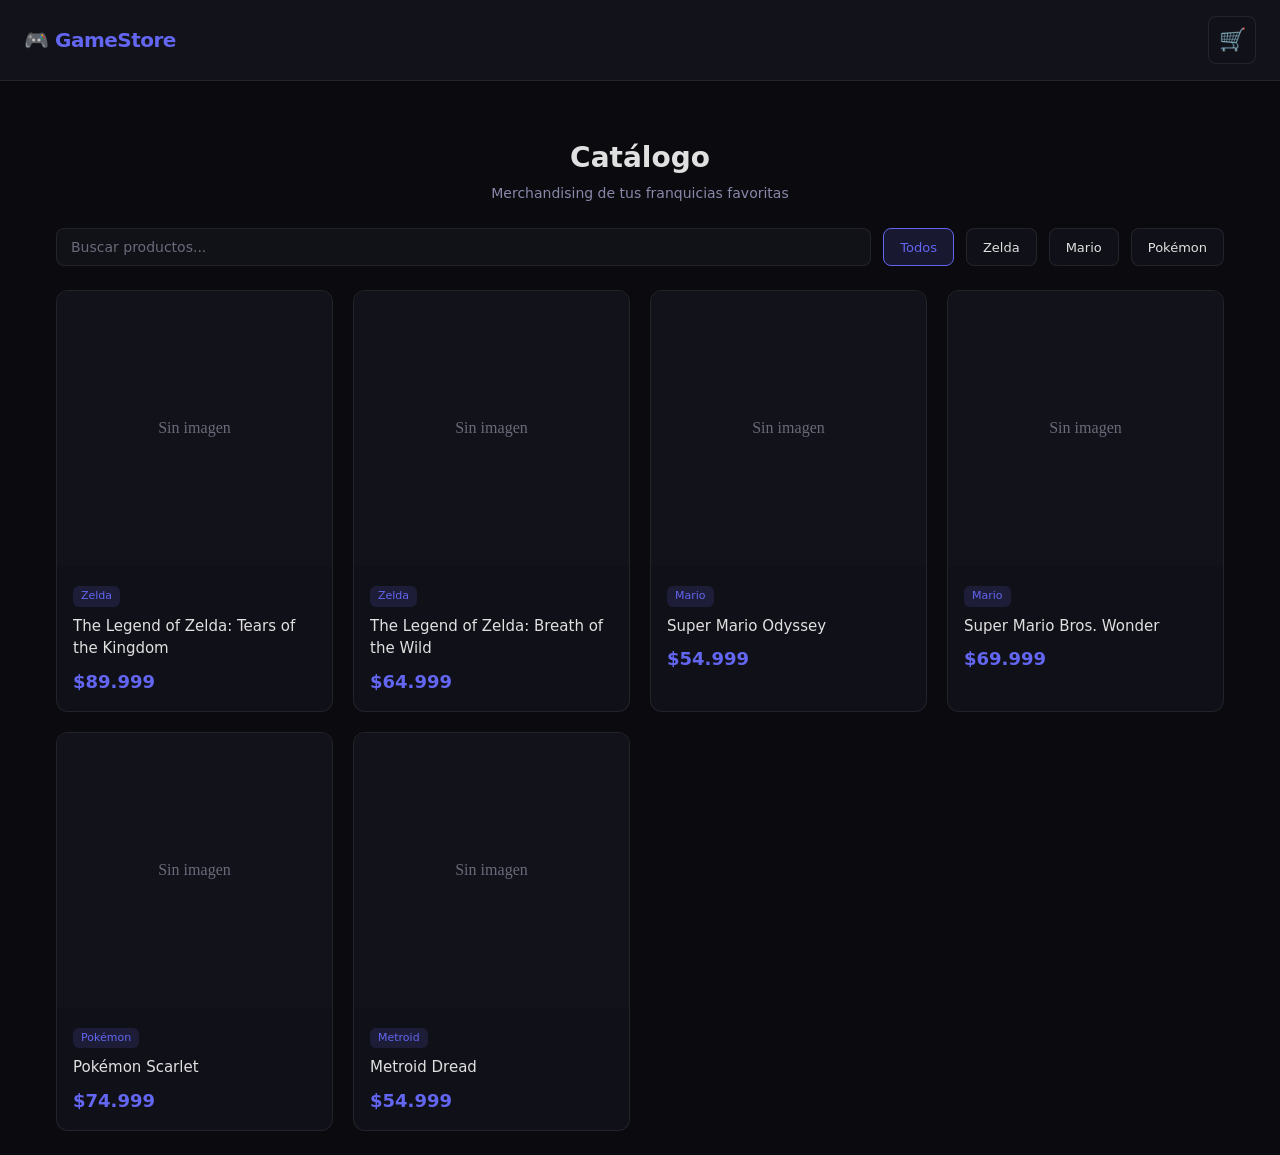
<file: index.html>
<!DOCTYPE html>
<html lang="es">
<head>
  <meta charset="UTF-8">
  <meta name="viewport" content="width=device-width, initial-scale=1.0">
  <title>Catálogo | GameStore</title>
  <link rel="stylesheet" href="styles.css">
</head>
<body>

<header class="header">
  <a href="index.html" class="header-logo">🎮 GameStore</a>
  <div class="header-actions">
    <button class="cart-btn" onclick="toggleCart()" aria-label="Carrito">
      🛒
      <span class="cart-badge" id="cart-badge">0</span>
    </button>
  </div>
</header>

<main class="container">
  <div class="page-header">
    <h1 class="page-title">Catálogo</h1>
    <p class="page-subtitle">Merchandising de tus franquicias favoritas</p>
  </div>

  <div class="toolbar">
    <input type="text" class="search-input" id="search" placeholder="Buscar productos..." oninput="filterProducts()">
    <button class="filter-btn active" data-franchise="all" onclick="filterByFranchise('all', this)">Todos</button>
    <button class="filter-btn" data-franchise="Zelda" onclick="filterByFranchise('Zelda', this)">Zelda</button>
    <button class="filter-btn" data-franchise="Mario" onclick="filterByFranchise('Mario', this)">Mario</button>
    <button class="filter-btn" data-franchise="Pokémon" onclick="filterByFranchise('Pokémon', this)">Pokémon</button>
  </div>

  <div class="product-grid" id="product-grid"></div>
</main>

<!-- Cart Panel -->
<div class="cart-overlay" id="cart-overlay" onclick="toggleCart()"></div>
<div class="cart-panel" id="cart-panel">
  <div class="cart-header">
    <h2 class="cart-title">Tu Carrito</h2>
    <button class="cart-close" onclick="toggleCart()">✕</button>
  </div>
  <div class="cart-items" id="cart-items"></div>
  <div class="cart-totals" id="cart-totals"></div>
  <a href="checkout.html" class="btn-checkout" id="btn-checkout" onclick="toggleCart()">Ir al checkout</a>
</div>

<script src="app.js"></script>
</body>
</html>
</file>
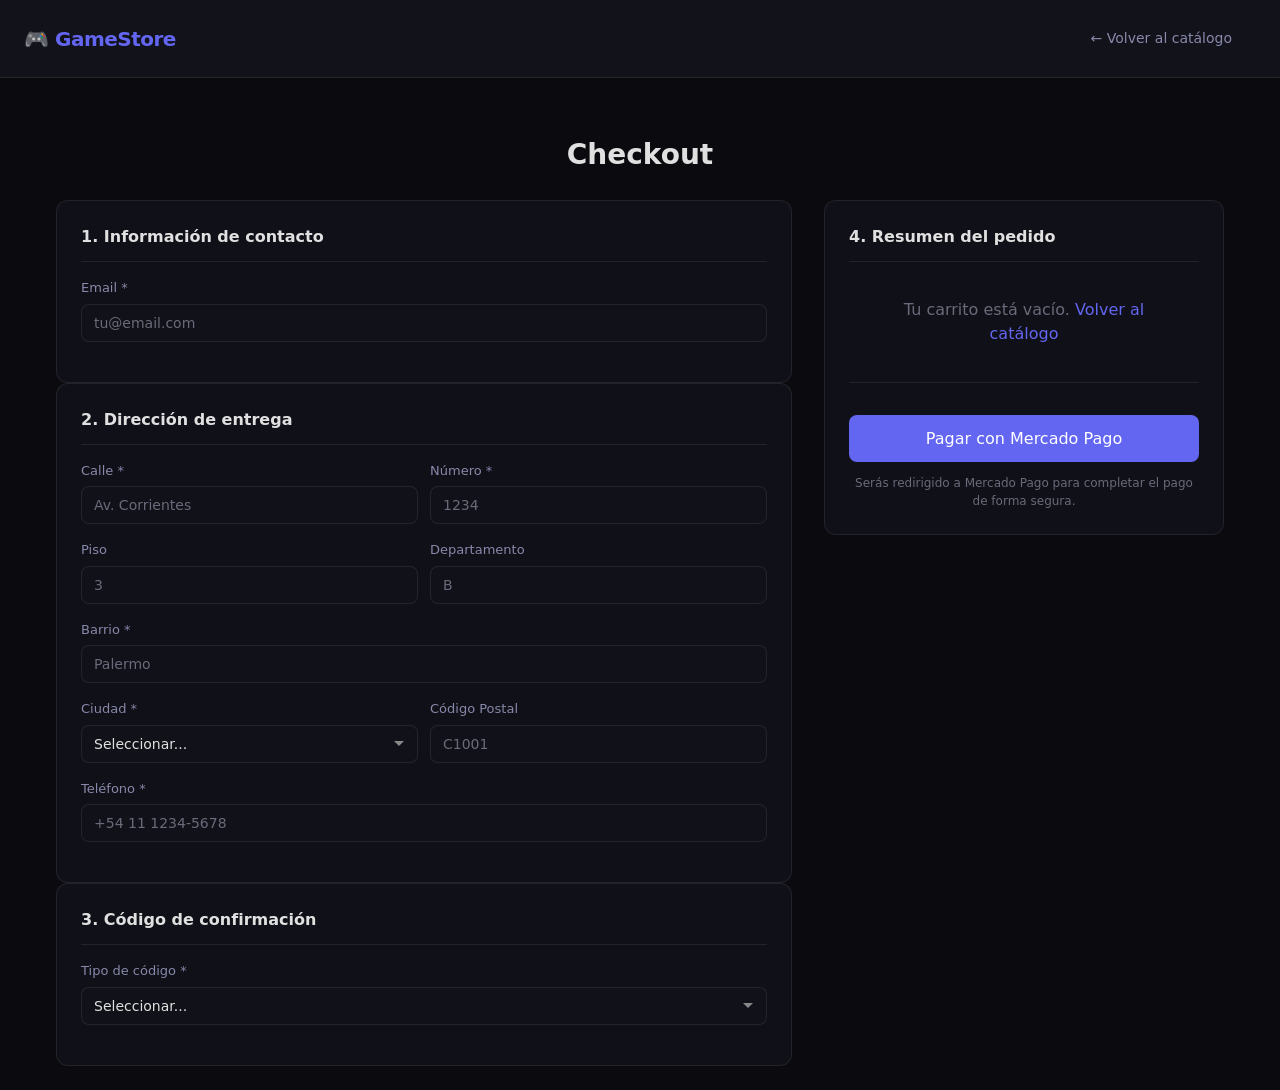
<file: checkout.html>
<!DOCTYPE html>
<html lang="es">
<head>
  <meta charset="UTF-8">
  <meta name="viewport" content="width=device-width, initial-scale=1.0">
  <title>Checkout | GameStore</title>
  <link rel="stylesheet" href="styles.css">
</head>
<body>

<header class="header">
  <a href="index.html" class="header-logo">🎮 GameStore</a>
  <div class="header-actions">
    <a href="index.html" class="btn btn-ghost">← Volver al catálogo</a>
  </div>
</header>

<main class="container">
  <div class="page-header">
    <h1 class="page-title">Checkout</h1>
  </div>

  <div class="checkout-grid">
    <div>
      <!-- Contact -->
      <div class="checkout-section">
        <h2>1. Información de contacto</h2>
        <div class="form-group">
          <label for="email">Email *</label>
          <input type="email" id="email" class="form-control" placeholder="tu@email.com" required>
        </div>
      </div>

      <!-- Address -->
      <div class="checkout-section">
        <h2>2. Dirección de entrega</h2>
        <div class="form-row">
          <div class="form-group">
            <label for="street">Calle *</label>
            <input type="text" id="street" class="form-control" placeholder="Av. Corrientes" required>
          </div>
          <div class="form-group">
            <label for="number">Número *</label>
            <input type="text" id="number" class="form-control" placeholder="1234" required>
          </div>
        </div>
        <div class="form-row">
          <div class="form-group">
            <label for="floor">Piso</label>
            <input type="text" id="floor" class="form-control" placeholder="3">
          </div>
          <div class="form-group">
            <label for="apartment">Departamento</label>
            <input type="text" id="apartment" class="form-control" placeholder="B">
          </div>
        </div>
        <div class="form-group">
          <label for="neighborhood">Barrio *</label>
          <input type="text" id="neighborhood" class="form-control" placeholder="Palermo" required>
        </div>
        <div class="form-row">
          <div class="form-group">
            <label for="city">Ciudad *</label>
            <select id="city" class="form-control" required>
              <option value="">Seleccionar...</option>
              <option value="CABA">CABA</option>
              <option value="GBA">GBA</option>
            </select>
          </div>
          <div class="form-group">
            <label for="postalCode">Código Postal</label>
            <input type="text" id="postalCode" class="form-control" placeholder="C1001">
          </div>
        </div>
        <div class="form-group">
          <label for="phone">Teléfono *</label>
          <input type="tel" id="phone" class="form-control" placeholder="+54 11 1234-5678" required>
        </div>
      </div>

      <!-- Confirmation Code -->
      <div class="checkout-section">
        <h2>3. Código de confirmación</h2>
        <div class="form-group">
          <label for="codeType">Tipo de código *</label>
          <select id="codeType" class="form-control" required onchange="toggleCodeInput()">
            <option value="">Seleccionar...</option>
            <option value="dni">DNI</option>
            <option value="generated">Generado por el sistema</option>
          </select>
        </div>
        <div class="form-group hidden" id="dni-group">
          <label for="dniInput">DNI *</label>
          <input type="text" id="dniInput" class="form-control" placeholder="12345678">
        </div>
      </div>
    </div>

    <!-- Order Summary -->
    <div class="checkout-section" style="position: sticky; top: 80px;">
      <h2>4. Resumen del pedido</h2>
      <div id="checkout-items"></div>
      <div class="order-totals" id="checkout-totals"></div>
      <button class="btn btn-primary btn-block btn-lg mt-16" id="mp-btn" onclick="processPayment()">
        Pagar con Mercado Pago
      </button>
      <p style="font-size:12px;color:var(--text-muted);text-align:center;margin-top:12px;">
        Serás redirigido a Mercado Pago para completar el pago de forma segura.
      </p>
    </div>
  </div>
</main>

<script src="app.js"></script>
</body>
</html>
</file>
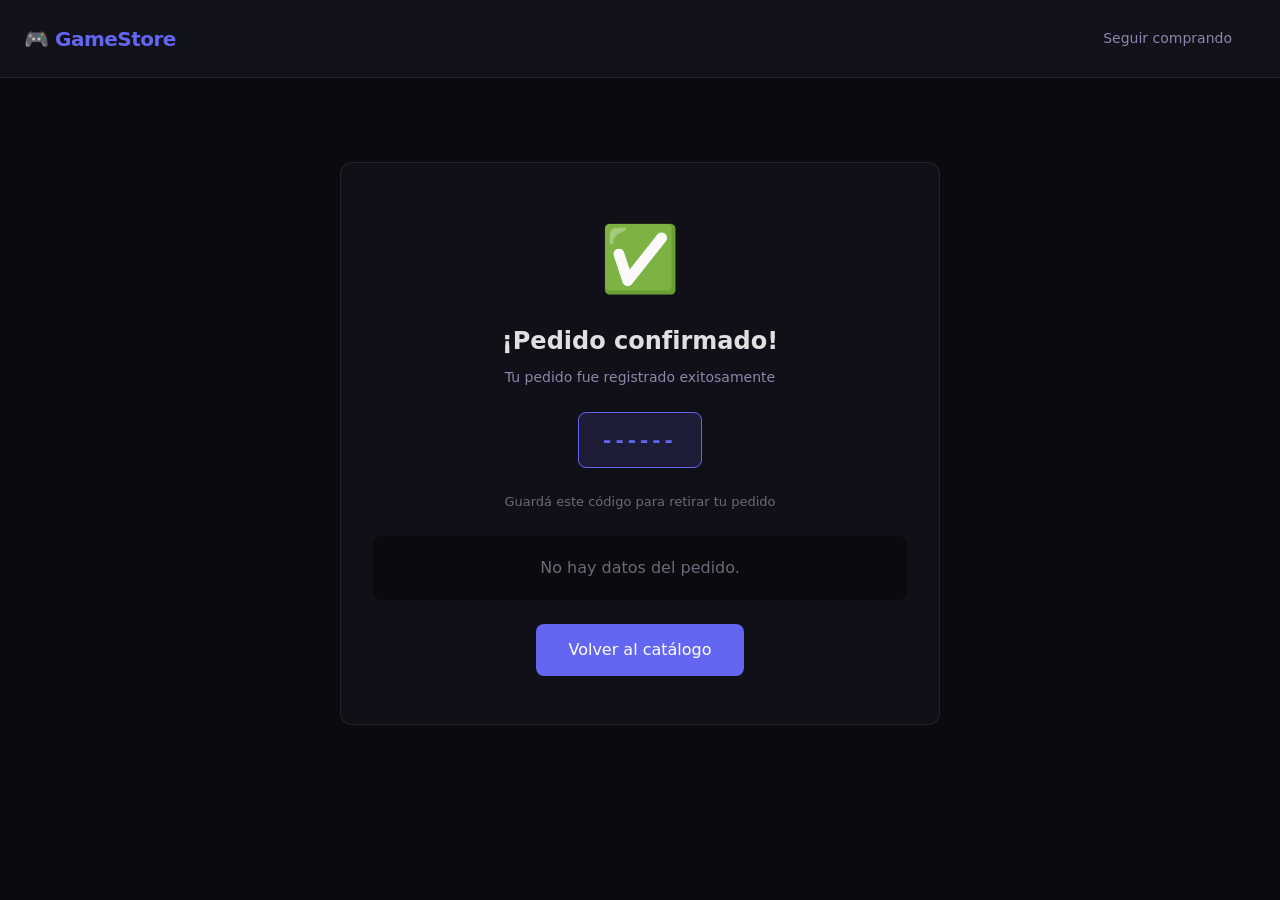
<file: confirmation.html>
<!DOCTYPE html>
<html lang="es">
<head>
  <meta charset="UTF-8">
  <meta name="viewport" content="width=device-width, initial-scale=1.0">
  <title>Confirmación | GameStore</title>
  <link rel="stylesheet" href="styles.css">
</head>
<body>

<header class="header">
  <a href="index.html" class="header-logo">🎮 GameStore</a>
  <div class="header-actions">
    <a href="index.html" class="btn btn-ghost">Seguir comprando</a>
  </div>
</header>

<main class="container">
  <div class="confirmation-card">
    <div class="confirmation-icon">✅</div>
    <h1 class="confirmation-title">¡Pedido confirmado!</h1>
    <p class="confirmation-subtitle">Tu pedido fue registrado exitosamente</p>

    <div class="confirmation-code" id="confirmation-code">------</div>
    <p style="font-size:13px;color:var(--text-muted);margin-bottom:24px;">
      Guardá este código para retirar tu pedido
    </p>

    <div class="confirmation-details" id="confirmation-details"></div>

    <a href="index.html" class="btn btn-primary btn-lg">Volver al catálogo</a>
  </div>
</main>

<script src="app.js"></script>
</body>
</html>
</file>
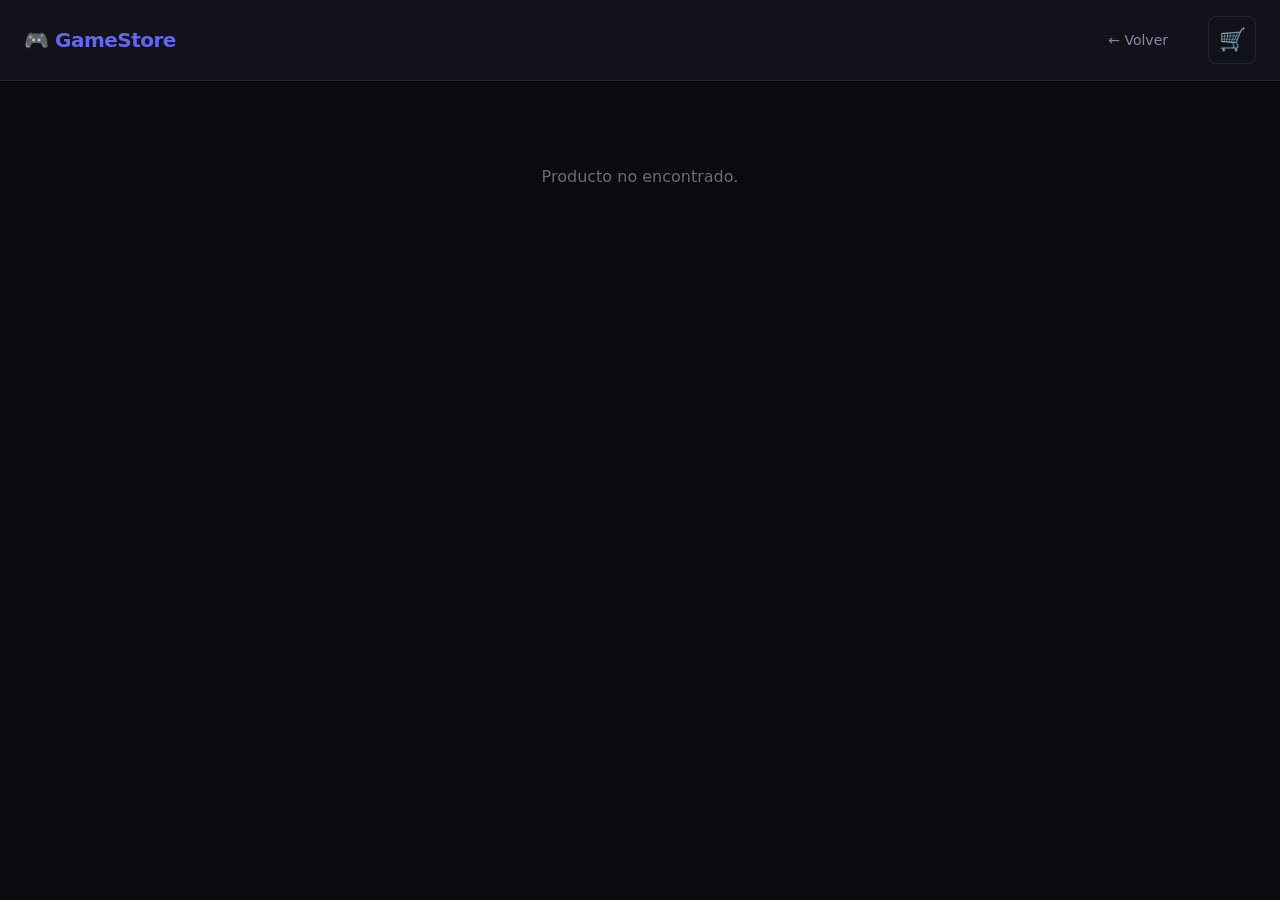
<file: product.html>
<!DOCTYPE html>
<html lang="es">
<head>
  <meta charset="UTF-8">
  <meta name="viewport" content="width=device-width, initial-scale=1.0">
  <title>Producto | GameStore</title>
  <link rel="stylesheet" href="styles.css">
</head>
<body>

<header class="header">
  <a href="index.html" class="header-logo">🎮 GameStore</a>
  <div class="header-actions">
    <a href="index.html" class="btn btn-ghost">← Volver</a>
    <button class="cart-btn" onclick="toggleCart()" aria-label="Carrito">
      🛒
      <span class="cart-badge" id="cart-badge">0</span>
    </button>
  </div>
</header>

<main class="container" id="product-detail"></main>

<!-- Cart Panel -->
<div class="cart-overlay" id="cart-overlay" onclick="toggleCart()"></div>
<div class="cart-panel" id="cart-panel">
  <div class="cart-header">
    <h2 class="cart-title">Tu Carrito</h2>
    <button class="cart-close" onclick="toggleCart()">✕</button>
  </div>
  <div class="cart-items" id="cart-items"></div>
  <div class="cart-totals" id="cart-totals"></div>
  <a href="checkout.html" class="btn-checkout" id="btn-checkout" onclick="toggleCart()">Ir al checkout</a>
</div>

<script src="app.js"></script>
</body>
</html>
</file>
<file: styles.css>
/* ============================================
   WebStore Mockup — Dark Studio Theme
   Standalone CSS — no framework dependencies
   ============================================ */

:root {
  --bg-primary: #0a0a0f;
  --bg-secondary: #12121a;
  --bg-card: rgba(18, 18, 26, 0.85);
  --bg-card-hover: rgba(25, 25, 40, 0.9);
  --bg-input: rgba(18, 18, 26, 0.9);
  --text-primary: #e0e0e0;
  --text-secondary: #8888aa;
  --text-muted: #6a6a7a;
  --accent: #6366f1;
  --accent-light: rgba(99, 102, 241, 0.15);
  --accent-hover: #818cf8;
  --error: #ef4444;
  --success: #22c55e;
  --warning: #f59e0b;
  --border: rgba(255, 255, 255, 0.08);
  --border-hover: rgba(255, 255, 255, 0.15);
  --radius-sm: 6px;
  --radius-md: 8px;
  --radius-lg: 12px;
  --shadow-lg: 0 8px 32px rgba(0, 0, 0, 0.5);
  --transition-fast: 150ms ease;
  --transition-normal: 250ms ease;
  --font: 'Segoe UI', system-ui, -apple-system, sans-serif;
}

*, *::before, *::after {
  box-sizing: border-box;
  margin: 0;
  padding: 0;
}

html {
  font-size: 16px;
}

body {
  font-family: var(--font);
  background-color: var(--bg-primary);
  color: var(--text-primary);
  line-height: 1.5;
  min-height: 100vh;
}

a {
  color: inherit;
  text-decoration: none;
}

img {
  max-width: 100%;
  display: block;
}

/* ============================================
   LAYOUT
   ============================================ */

.container {
  max-width: 1200px;
  margin: 0 auto;
  padding: 24px 16px;
}

.page-header {
  text-align: center;
  padding: 32px 0 24px;
}

.page-title {
  font-size: 28px;
  font-weight: 700;
  color: var(--text-primary);
}

.page-subtitle {
  font-size: 14px;
  color: var(--text-secondary);
  margin-top: 4px;
}

/* ============================================
   HEADER / NAV
   ============================================ */

.header {
  display: flex;
  align-items: center;
  justify-content: space-between;
  padding: 16px 24px;
  border-bottom: 1px solid var(--border);
  background: var(--bg-secondary);
  position: sticky;
  top: 0;
  z-index: 100;
}

.header-logo {
  font-size: 20px;
  font-weight: 700;
  color: var(--accent);
  letter-spacing: -0.5px;
}

.header-actions {
  display: flex;
  align-items: center;
  gap: 16px;
}

/* Cart Button */
.cart-btn {
  position: relative;
  width: 48px;
  height: 48px;
  background: var(--bg-card);
  border: 1px solid var(--border);
  border-radius: var(--radius-md);
  cursor: pointer;
  font-size: 22px;
  display: flex;
  align-items: center;
  justify-content: center;
  transition: all var(--transition-fast);
}

.cart-btn:hover {
  background: var(--bg-card-hover);
  border-color: var(--border-hover);
}

.cart-badge {
  position: absolute;
  top: -8px;
  right: -8px;
  min-width: 22px;
  height: 22px;
  background: var(--accent);
  border-radius: 11px;
  font-size: 11px;
  font-weight: 600;
  color: white;
  display: flex;
  align-items: center;
  justify-content: center;
  display: none;
}

.cart-badge.visible {
  display: flex;
}

/* ============================================
   CART PANEL
   ============================================ */

.cart-overlay {
  position: fixed;
  inset: 0;
  background: rgba(0,0,0,0.5);
  z-index: 200;
  display: none;
}

.cart-overlay.open {
  display: block;
}

.cart-panel {
  position: fixed;
  top: 0;
  right: -420px;
  width: 100%;
  max-width: 420px;
  height: 100vh;
  background: var(--bg-secondary);
  border-left: 1px solid var(--border);
  z-index: 201;
  display: flex;
  flex-direction: column;
  transition: right var(--transition-normal);
}

.cart-panel.open {
  right: 0;
}

.cart-header {
  display: flex;
  align-items: center;
  justify-content: space-between;
  padding: 20px;
  border-bottom: 1px solid var(--border);
}

.cart-title {
  font-size: 18px;
  font-weight: 600;
}

.cart-close {
  background: none;
  border: none;
  color: var(--text-secondary);
  font-size: 22px;
  cursor: pointer;
}

.cart-items {
  flex: 1;
  overflow-y: auto;
  padding: 16px;
}

.cart-item {
  display: flex;
  gap: 12px;
  padding: 12px 0;
  border-bottom: 1px solid var(--border);
}

.cart-item:last-child {
  border-bottom: none;
}

.cart-item-img {
  width: 64px;
  height: 64px;
  border-radius: var(--radius-sm);
  object-fit: cover;
  background: var(--bg-primary);
}

.cart-item-info {
  flex: 1;
}

.cart-item-name {
  font-size: 14px;
  font-weight: 500;
}

.cart-item-variant {
  font-size: 12px;
  color: var(--text-secondary);
}

.cart-item-qty {
  display: flex;
  align-items: center;
  gap: 8px;
  margin-top: 4px;
}

.cart-item-qty button {
  width: 24px;
  height: 24px;
  background: var(--bg-card);
  border: 1px solid var(--border);
  border-radius: var(--radius-sm);
  color: var(--text-primary);
  cursor: pointer;
  font-size: 14px;
}

.cart-item-qty span {
  font-size: 14px;
  min-width: 20px;
  text-align: center;
}

.cart-item-price {
  font-size: 14px;
  font-weight: 600;
  color: var(--accent);
}

.cart-totals {
  padding: 16px 20px;
  border-top: 1px solid var(--border);
}

.cart-total-row {
  display: flex;
  justify-content: space-between;
  font-size: 14px;
  margin-bottom: 8px;
  color: var(--text-secondary);
}

.cart-total-row.free {
  color: var(--success);
}

.cart-total-final {
  color: var(--text-primary);
  font-size: 16px;
  font-weight: 600;
  padding-top: 8px;
  border-top: 1px solid var(--border);
}

.cart-empty {
  text-align: center;
  padding: 48px 20px;
  color: var(--text-muted);
}

.cart-empty-icon {
  font-size: 48px;
  margin-bottom: 12px;
}

.btn-checkout {
  display: block;
  width: 100%;
  padding: 14px;
  margin: 0 20px 20px;
  background: var(--accent);
  color: white;
  border: none;
  border-radius: var(--radius-md);
  font-size: 16px;
  font-weight: 600;
  cursor: pointer;
  transition: background var(--transition-fast);
}

.btn-checkout:hover {
  background: var(--accent-hover);
}

/* ============================================
   PRODUCT GRID
   ============================================ */

.toolbar {
  display: flex;
  gap: 12px;
  margin-bottom: 24px;
  flex-wrap: wrap;
}

.search-input {
  flex: 1;
  min-width: 200px;
  padding: 10px 14px;
  background: var(--bg-input);
  border: 1px solid var(--border);
  border-radius: var(--radius-md);
  color: var(--text-primary);
  font-size: 14px;
  font-family: var(--font);
}

.search-input::placeholder {
  color: var(--text-muted);
}

.search-input:focus {
  outline: none;
  border-color: var(--accent);
}

.filter-btn {
  padding: 10px 16px;
  background: var(--bg-card);
  border: 1px solid var(--border);
  border-radius: var(--radius-md);
  color: var(--text-primary);
  font-size: 13px;
  cursor: pointer;
  transition: all var(--transition-fast);
  font-family: var(--font);
}

.filter-btn:hover {
  background: var(--bg-card-hover);
}

.filter-btn.active {
  background: var(--accent-light);
  border-color: var(--accent);
  color: var(--accent);
}

.product-grid {
  display: grid;
  grid-template-columns: repeat(auto-fill, minmax(240px, 1fr));
  gap: 20px;
}

.product-card {
  background: var(--bg-card);
  border: 1px solid var(--border);
  border-radius: var(--radius-lg);
  overflow: hidden;
  cursor: pointer;
  transition: all var(--transition-normal);
}

.product-card:hover {
  transform: translateY(-4px);
  box-shadow: var(--shadow-lg);
  border-color: var(--border-hover);
}

.product-card-img {
  width: 100%;
  aspect-ratio: 1;
  object-fit: cover;
  background: var(--bg-secondary);
}

.product-card-body {
  padding: 16px;
}

.product-card-franchise {
  display: inline-block;
  padding: 2px 8px;
  background: rgba(99, 102, 241, 0.15);
  border-radius: var(--radius-sm);
  font-size: 11px;
  font-weight: 500;
  color: var(--accent);
  margin-bottom: 8px;
}

.product-card-name {
  font-size: 15px;
  font-weight: 500;
  margin-bottom: 8px;
  display: -webkit-box;
  -webkit-line-clamp: 2;
  -webkit-box-orient: vertical;
  overflow: hidden;
}

.product-card-price {
  font-size: 18px;
  font-weight: 600;
  color: var(--accent);
}

/* ============================================
   PRODUCT DETAIL
   ============================================ */

.product-detail {
  display: grid;
  grid-template-columns: 1fr 1fr;
  gap: 40px;
  align-items: start;
}

.product-detail-image {
  width: 100%;
  aspect-ratio: 1;
  object-fit: cover;
  border-radius: var(--radius-lg);
  background: var(--bg-secondary);
}

.product-detail-info {
  display: flex;
  flex-direction: column;
  gap: 16px;
}

.product-detail-franchise {
  display: inline-block;
  padding: 4px 12px;
  background: rgba(99, 102, 241, 0.15);
  border-radius: var(--radius-md);
  font-size: 12px;
  color: var(--accent);
  width: fit-content;
}

.product-detail-name {
  font-size: 28px;
  font-weight: 700;
  color: var(--text-primary);
}

.product-detail-description {
  font-size: 14px;
  color: var(--text-secondary);
  line-height: 1.7;
}

.product-detail-price {
  font-size: 32px;
  font-weight: 700;
  color: var(--accent);
}

.product-detail-price small {
  font-size: 14px;
  color: var(--text-muted);
  font-weight: 400;
}

.variant-group {
  margin-bottom: 12px;
}

.variant-label {
  font-size: 13px;
  font-weight: 500;
  color: var(--text-secondary);
  margin-bottom: 8px;
}

.variant-options {
  display: flex;
  gap: 8px;
  flex-wrap: wrap;
}

.variant-option {
  padding: 8px 16px;
  background: var(--bg-card);
  border: 1px solid var(--border);
  border-radius: var(--radius-md);
  color: var(--text-primary);
  font-size: 13px;
  cursor: pointer;
  transition: all var(--transition-fast);
  font-family: var(--font);
}

.variant-option:hover {
  border-color: var(--border-hover);
}

.variant-option.selected {
  background: var(--accent-light);
  border-color: var(--accent);
  color: var(--accent);
}

.variant-option:disabled {
  opacity: 0.4;
  cursor: not-allowed;
}

.qty-selector {
  display: flex;
  align-items: center;
  gap: 12px;
}

.qty-selector label {
  font-size: 14px;
  color: var(--text-secondary);
}

.qty-selector input {
  width: 60px;
  padding: 8px;
  background: var(--bg-input);
  border: 1px solid var(--border);
  border-radius: var(--radius-md);
  color: var(--text-primary);
  text-align: center;
  font-size: 14px;
  font-family: var(--font);
}

.btn {
  display: inline-flex;
  align-items: center;
  justify-content: center;
  padding: 12px 24px;
  border: none;
  border-radius: var(--radius-md);
  font-size: 14px;
  font-weight: 500;
  cursor: pointer;
  transition: all var(--transition-fast);
  font-family: var(--font);
}

.btn-primary {
  background: var(--accent);
  color: white;
}

.btn-primary:hover {
  background: var(--accent-hover);
}

.btn-primary:disabled {
  opacity: 0.5;
  cursor: not-allowed;
}

.btn-secondary {
  background: var(--bg-card);
  color: var(--text-primary);
  border: 1px solid var(--border);
}

.btn-secondary:hover {
  background: var(--bg-card-hover);
}

.btn-ghost {
  background: transparent;
  color: var(--text-secondary);
}

.btn-ghost:hover {
  color: var(--text-primary);
}

.btn-lg {
  padding: 14px 32px;
  font-size: 16px;
}

.btn-block {
  display: flex;
  width: 100%;
}

.btn-danger {
  background: var(--error);
  color: white;
}

/* ============================================
   CHECKOUT
   ============================================ */

.checkout-grid {
  display: grid;
  grid-template-columns: 1fr 400px;
  gap: 32px;
  align-items: start;
}

.checkout-section {
  background: var(--bg-card);
  border: 1px solid var(--border);
  border-radius: var(--radius-lg);
  padding: 24px;
}

.checkout-section h2 {
  font-size: 16px;
  font-weight: 600;
  margin-bottom: 16px;
  padding-bottom: 12px;
  border-bottom: 1px solid var(--border);
}

.form-group {
  margin-bottom: 16px;
}

.form-group label {
  display: block;
  font-size: 13px;
  font-weight: 500;
  color: var(--text-secondary);
  margin-bottom: 6px;
}

.form-control {
  width: 100%;
  padding: 10px 12px;
  background: var(--bg-input);
  border: 1px solid var(--border);
  border-radius: var(--radius-md);
  color: var(--text-primary);
  font-size: 14px;
  font-family: var(--font);
  transition: border-color var(--transition-fast);
}

.form-control::placeholder {
  color: var(--text-muted);
}

.form-control:focus {
  outline: none;
  border-color: var(--accent);
}

.form-control.error {
  border-color: var(--error);
}

.form-error {
  font-size: 12px;
  color: var(--error);
  margin-top: 4px;
}

.form-row {
  display: grid;
  grid-template-columns: 1fr 1fr;
  gap: 12px;
}

.form-check {
  display: flex;
  align-items: center;
  gap: 8px;
  font-size: 14px;
  color: var(--text-primary);
}

.form-check input[type="checkbox"] {
  width: 18px;
  height: 18px;
  accent-color: var(--accent);
}

select.form-control {
  appearance: none;
  background-image: url("data:image/svg+xml,%3Csvg xmlns='http://www.w3.org/2000/svg' width='12' height='12' viewBox='0 0 12 12'%3E%3Cpath fill='%23888' d='M6 8L1 3h10z'/%3E%3C/svg%3E");
  background-repeat: no-repeat;
  background-position: right 12px center;
  padding-right: 36px;
}

.order-summary-item {
  display: flex;
  justify-content: space-between;
  align-items: center;
  padding: 8px 0;
  border-bottom: 1px solid var(--border);
  font-size: 14px;
}

.order-summary-item:last-of-type {
  border-bottom: none;
}

.order-totals {
  margin-top: 16px;
  padding-top: 16px;
  border-top: 1px solid var(--border);
}

.order-total-row {
  display: flex;
  justify-content: space-between;
  font-size: 14px;
  margin-bottom: 8px;
  color: var(--text-secondary);
}

.order-total-final {
  color: var(--text-primary);
  font-size: 18px;
  font-weight: 600;
  padding-top: 8px;
  border-top: 1px solid var(--border);
}

/* ============================================
   CONFIRMATION
   ============================================ */

.confirmation-card {
  max-width: 600px;
  margin: 60px auto;
  background: var(--bg-card);
  border: 1px solid var(--border);
  border-radius: var(--radius-lg);
  padding: 48px 32px;
  text-align: center;
}

.confirmation-icon {
  font-size: 64px;
  margin-bottom: 16px;
}

.confirmation-title {
  font-size: 24px;
  font-weight: 700;
  margin-bottom: 8px;
}

.confirmation-subtitle {
  font-size: 14px;
  color: var(--text-secondary);
  margin-bottom: 24px;
}

.confirmation-code {
  display: inline-block;
  padding: 12px 24px;
  background: var(--accent-light);
  border: 1px solid var(--accent);
  border-radius: var(--radius-md);
  font-size: 20px;
  font-weight: 700;
  color: var(--accent);
  letter-spacing: 4px;
  margin-bottom: 24px;
}

.confirmation-details {
  text-align: left;
  background: var(--bg-primary);
  border-radius: var(--radius-md);
  padding: 20px;
  margin-bottom: 24px;
}

.confirmation-detail-row {
  display: flex;
  justify-content: space-between;
  font-size: 14px;
  padding: 6px 0;
  color: var(--text-secondary);
}

.confirmation-detail-row strong {
  color: var(--text-primary);
}

/* ============================================
   RESPONSIVE
   ============================================ */

@media (max-width: 768px) {
  .product-detail {
    grid-template-columns: 1fr;
    gap: 24px;
  }

  .checkout-grid {
    grid-template-columns: 1fr;
  }

  .cart-panel {
    max-width: 100%;
  }

  .product-detail-name {
    font-size: 22px;
  }

  .product-detail-price {
    font-size: 24px;
  }
}

@media (max-width: 480px) {
  .form-row {
    grid-template-columns: 1fr;
  }

  .page-title {
    font-size: 22px;
  }

  .header {
    padding: 12px 16px;
  }
}

/* ============================================
   UTILITIES
   ============================================ */

.hidden {
  display: none !important;
}

.text-success {
  color: var(--success);
}

.text-error {
  color: var(--error);
}

.mt-16 { margin-top: 16px; }
.mb-16 { margin-bottom: 16px; }
</file>
